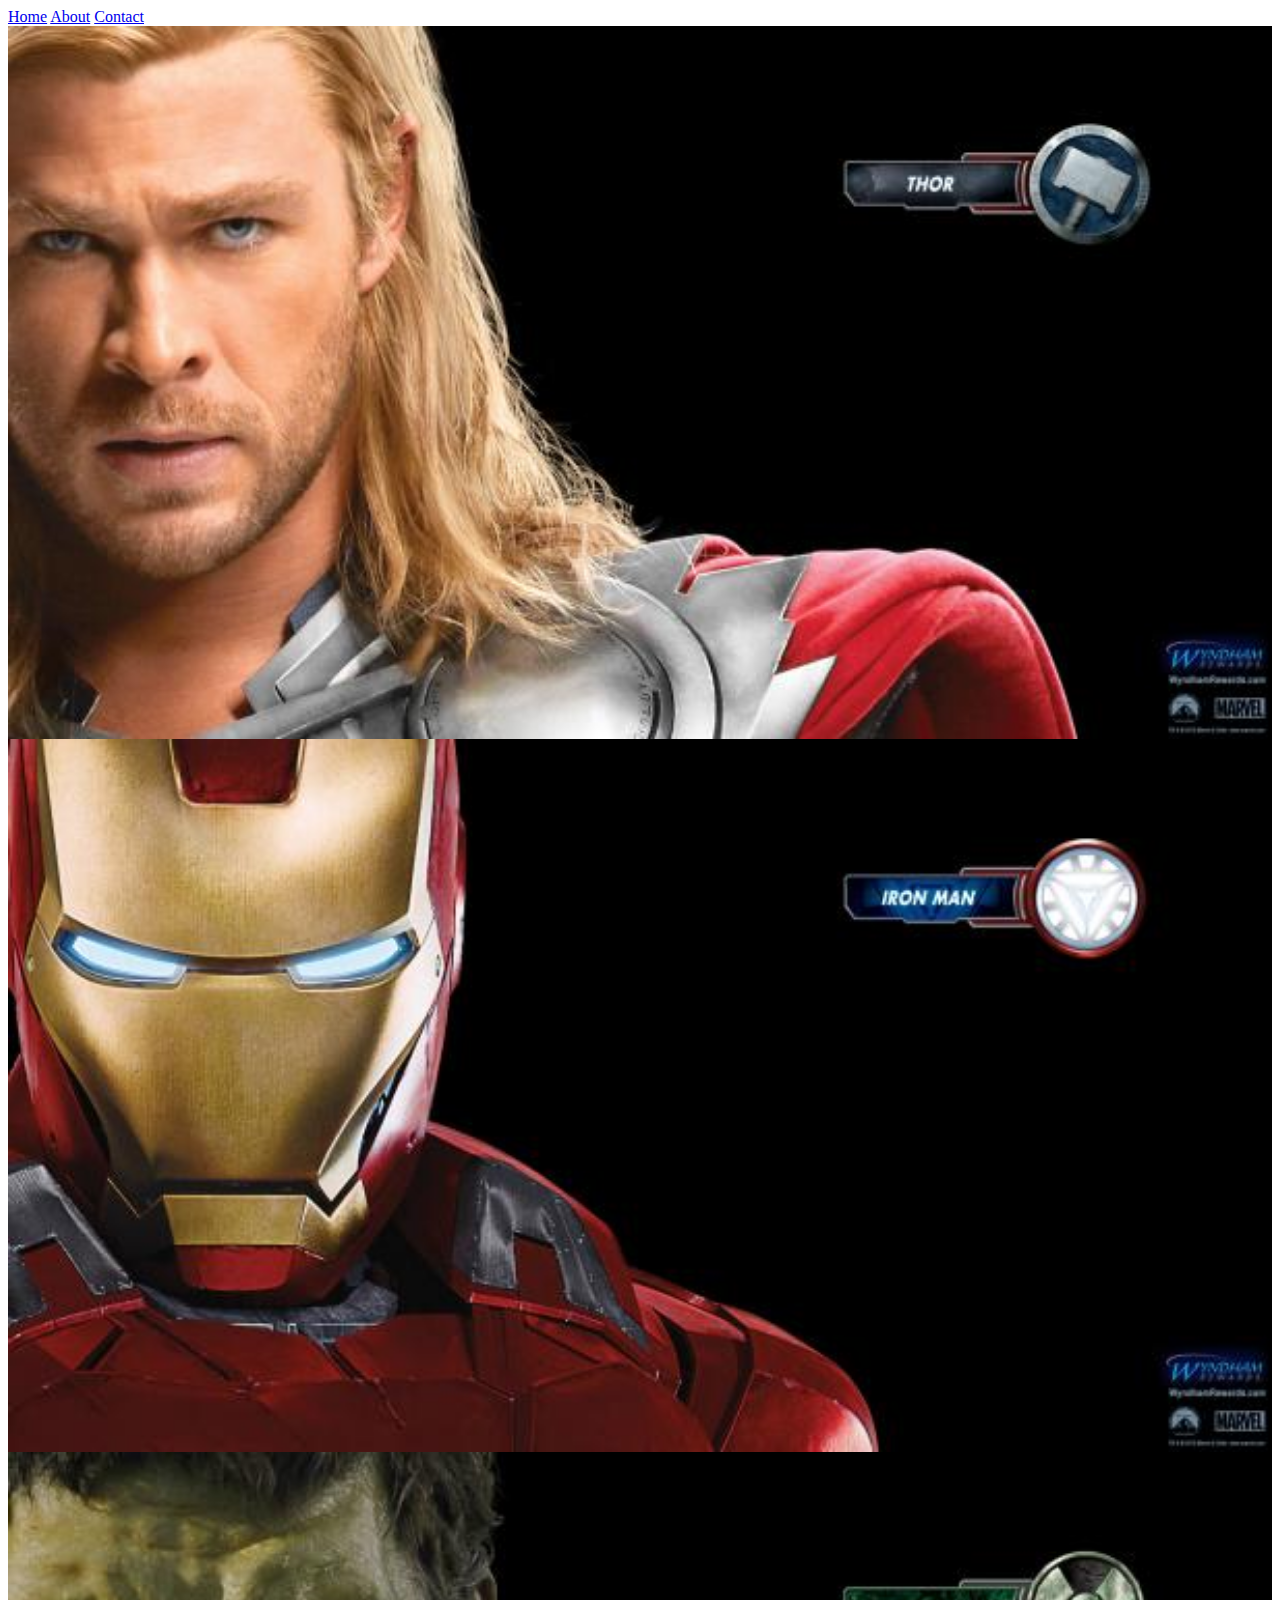
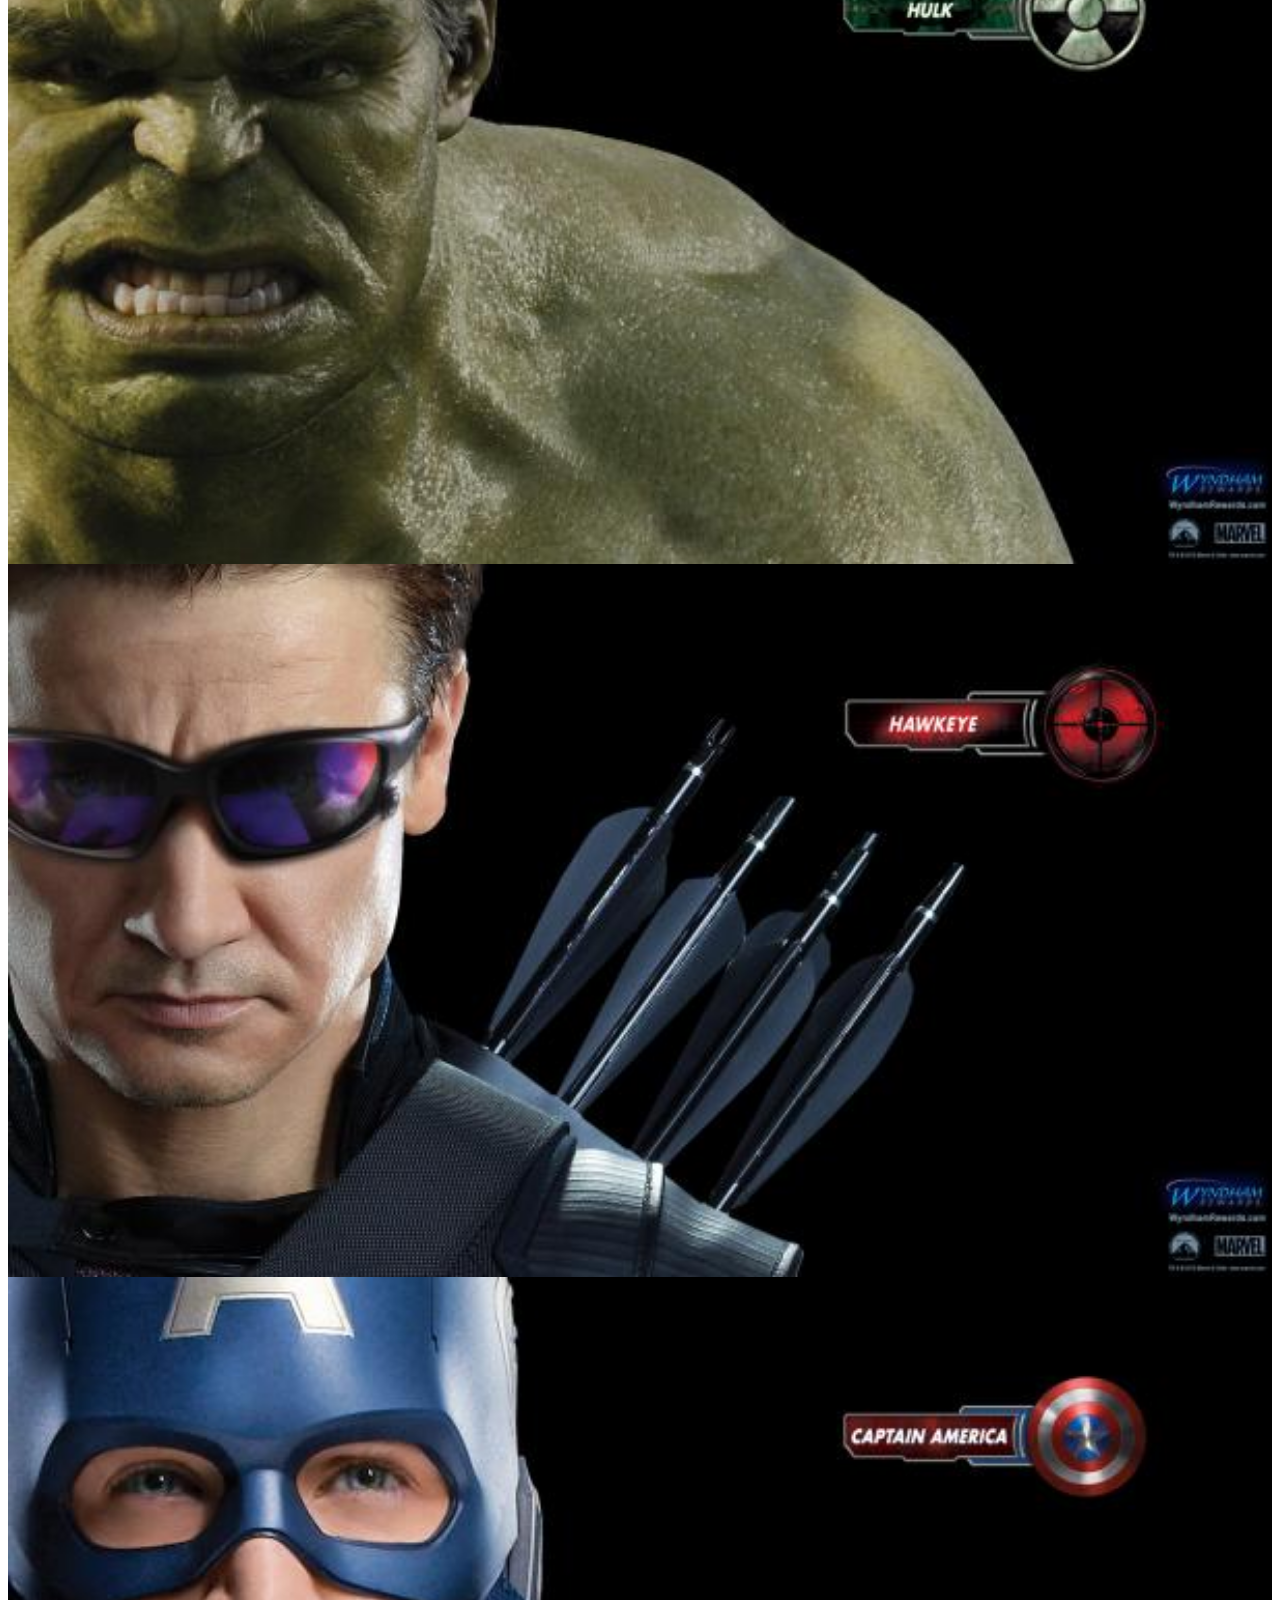
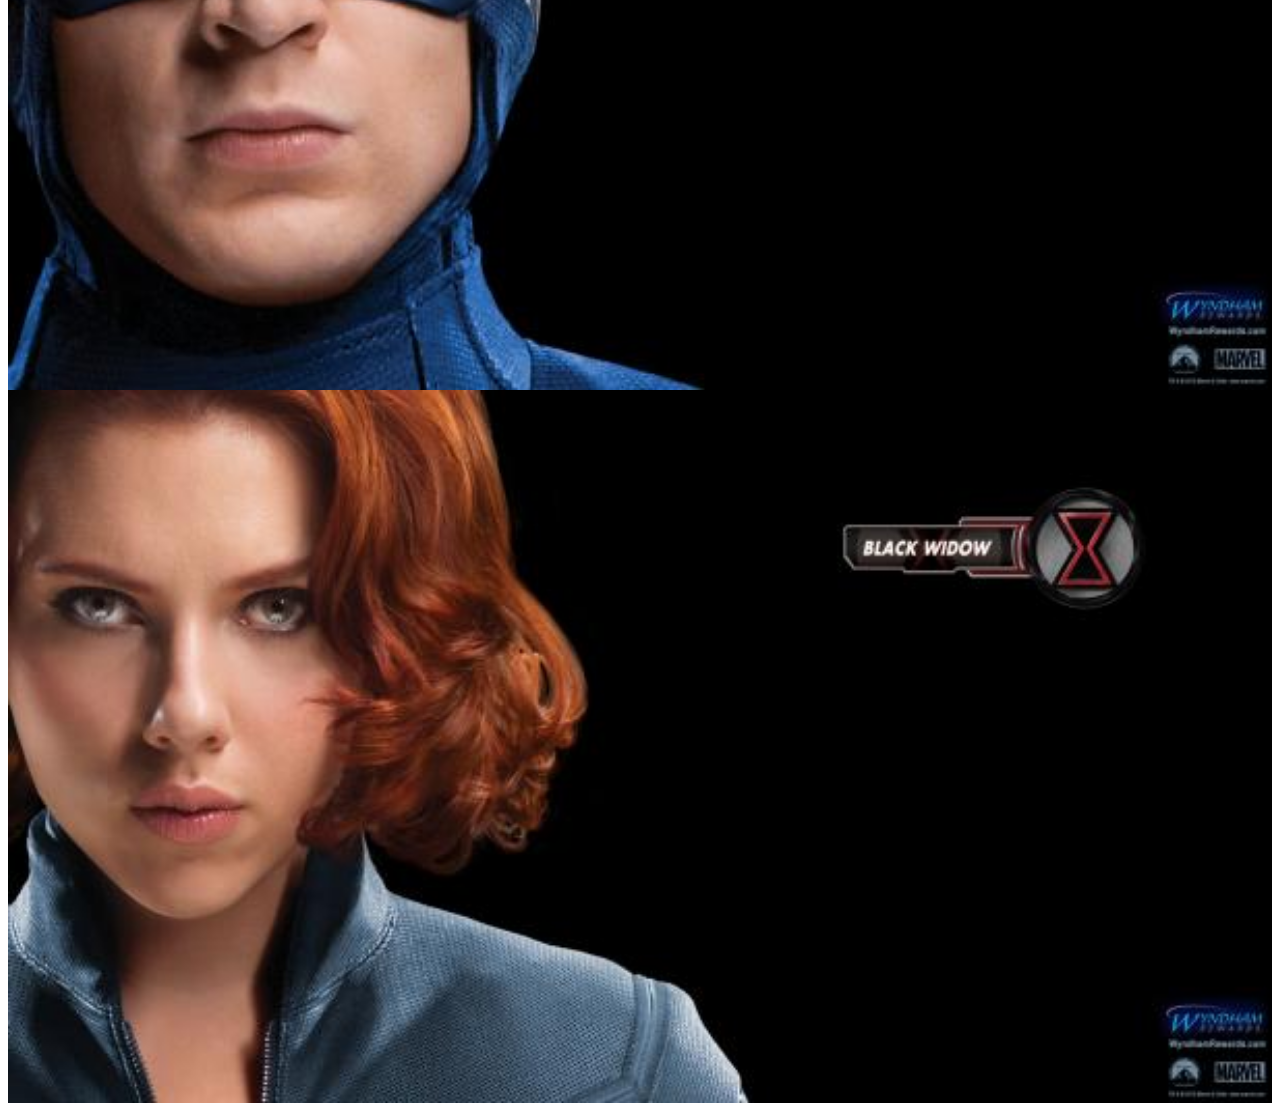
<file: index.html>
<DOCTYPE>  
<htmt>
    <head>
         <link rel="stylesheet" href="style.css"> 
    </head>
    <body>
        <div id="menu">
            <a href="index.html">Home</a>
            <a href="About%20us.html">About</a>
            <a href="Contact.html">Contact</a>
        </div>
        <div class="gallery">
           <a href="avenger-1.html"><img src="images/avengers_01.jpg" /><a/>
           <a href="avenger-2.html"><img src="images/avengers_02.jpg" /><a/>
           <a href="avenger-3.html"><img src="images/avengers_03.jpg" /><a/>
           <a href="avenger-4.html"><img src="images/avengers_04.jpg" /><a/>
           <a href="avenger-5.html"><img src="images/avengers_05.jpg" /><a/>
            <a href="avenger-6.html"><img src="images/avengers_06.jpg" /><a/>
                
        </div>
        
    </body>
    
    </htmt>
</file>
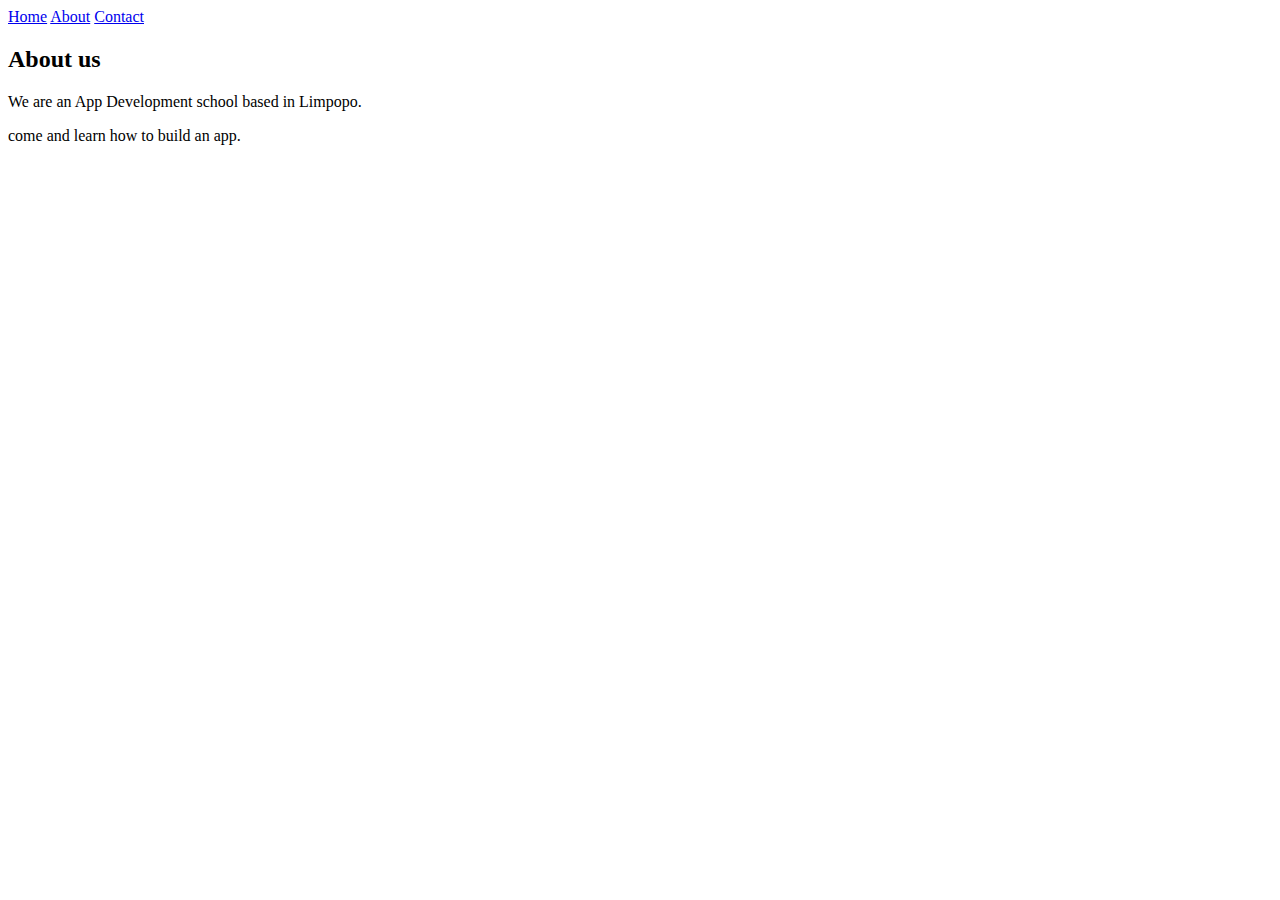
<file: About us.html>
<!DOCTYPE html>
<html>
    <head>
        <link rel="stylesheet" href="style.css">
    </head>
    <body>
        <div id="menu">
            <a href="index.html">Home</a>
            <a href="About%20us.html">About</a>
            <a href="Contact.html">Contact</a>
        </div>
        <h2>About us</h2>
        <p>We are an App Development school based in Limpopo.</p>
        <p>come and learn how to build an app.</p> 
    </body>
</html>
</file>
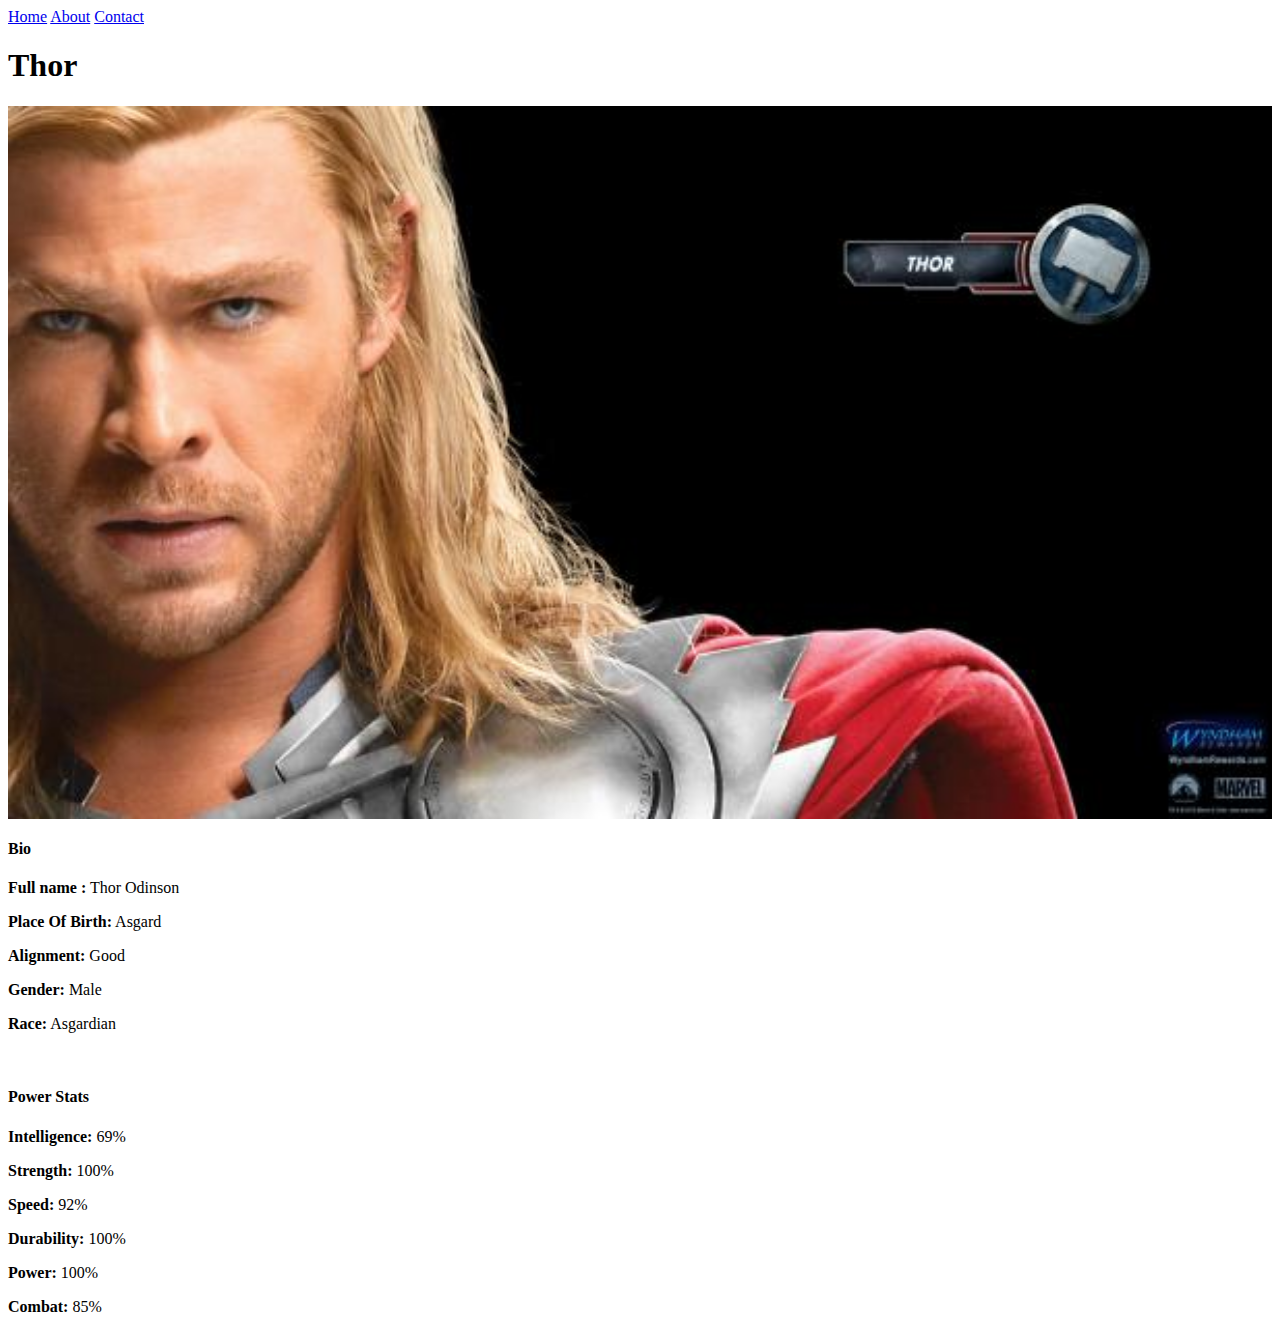
<file: avenger-1.html>
<DOCTYPE>
<htmt>
    <head>
         <link rel="stylesheet" href="style.css"> 
    </head>
    <body>
        <div id="menu">
            <a href="index.html">Home</a>
            <a href="About%20us.html">About</a>
            <a href="Contact.html">Contact</a>
        </div>
          <h1>Thor</h1>
        <div class="gallery">
           <img src="images/avengers_01.jpg" />
            <h4>Bio</h4> 
          <p><b> Full name :</b> Thor Odinson</p> 
          <p><b>Place Of Birth:</b> Asgard</p> 
          <p><b>Alignment:</b> Good</p> 
           <p><b>Gender:</b> Male</p>
          <p><b>Race:</b> Asgardian</p> 
          <br/>
          <h4>Power Stats</h4>
          <p><b>Intelligence:</b> 69%</p>
          <p><b>Strength:</b> 100%</p>
          <p><b>Speed:</b> 92%</p>
          <p><b>Durability:</b> 100%</p>
          <p><b>Power:</b> 100%</p>
          <p><b>Combat:</b> 85%</p>
        </div>
    </body>
    
    </htmt>
</file>
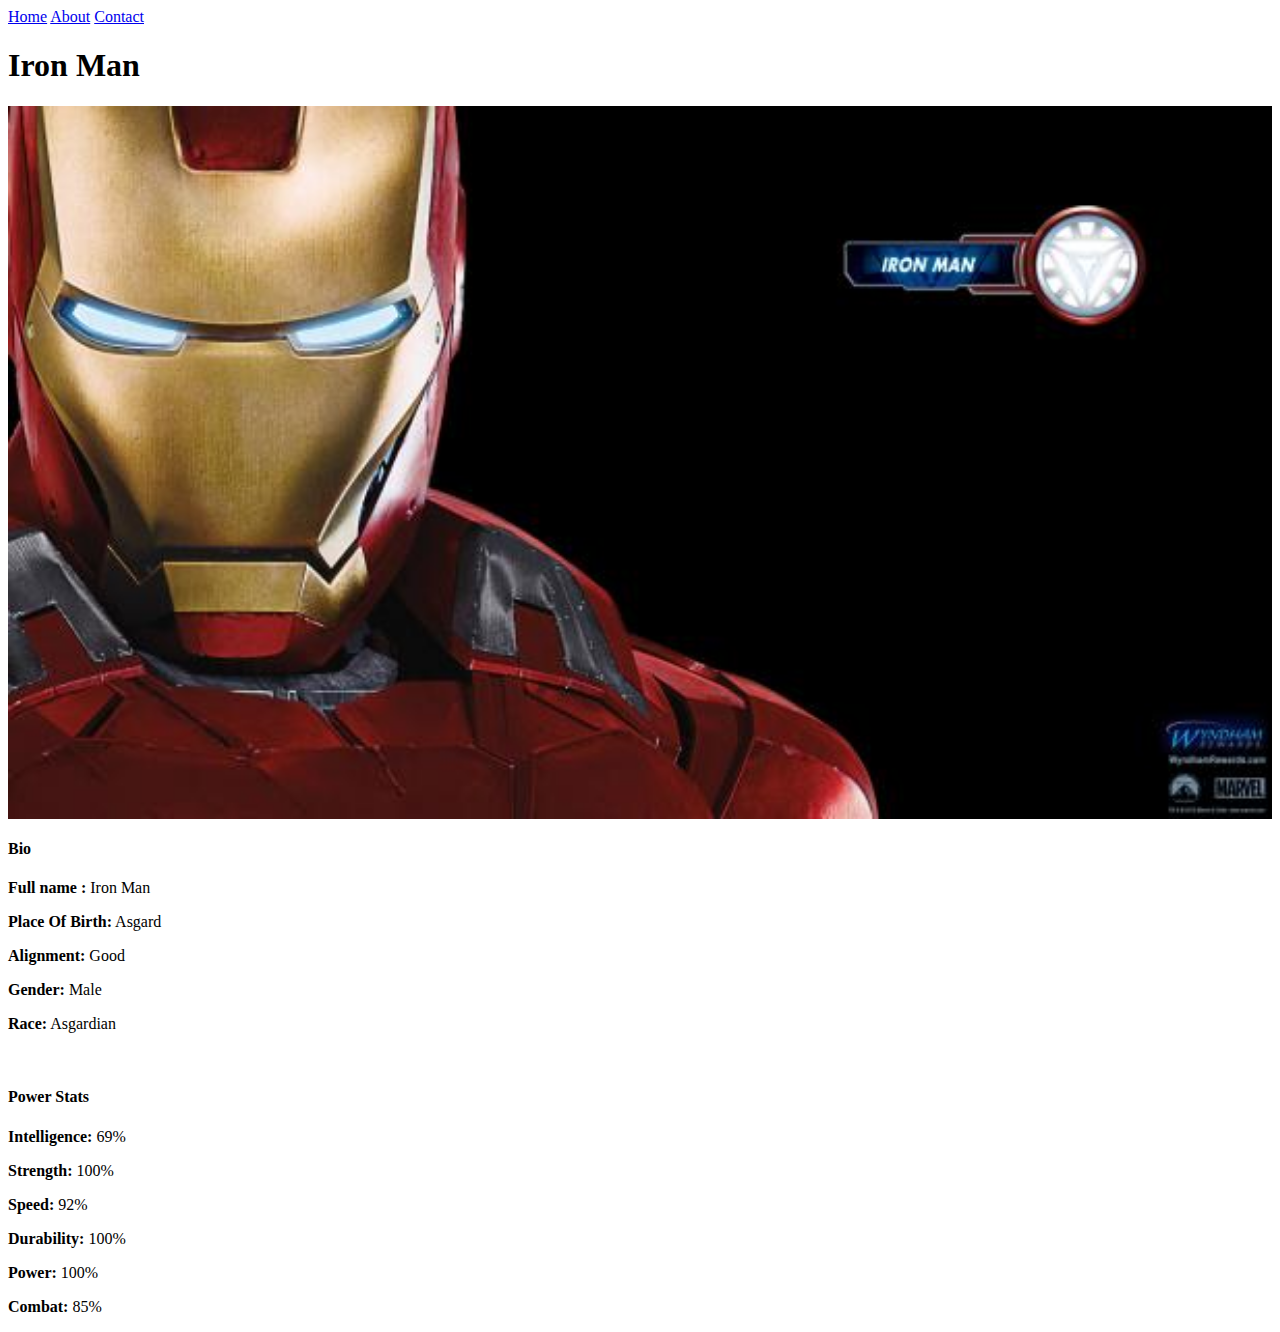
<file: avenger-2.html>
<htmt>
    <head>
         <link rel="stylesheet" href="style.css"> 
    </head>
    <body>
        <div id="menu">
            <a href="index.html">Home</a>
            <a href="About%20us.html">About</a>
            <a href="Contact.html">Contact</a>
        </div>
         <h1>Iron Man</h1>
        <div class="gallery"> 
           <img src="images/avengers_02.jpg" />
 <h4>Bio</h4> 
          <p><b> Full name :</b> Iron Man</p> 
          <p><b>Place Of Birth:</b> Asgard</p> 
          <p><b>Alignment:</b> Good</p> 
           <p><b>Gender:</b> Male</p>
          <p><b>Race:</b> Asgardian</p> 
          <br/>
          <h4>Power Stats</h4>
          <p><b>Intelligence:</b> 69%</p>
          <p><b>Strength:</b> 100%</p>
          <p><b>Speed:</b> 92%</p>
          <p><b>Durability:</b> 100%</p>
          <p><b>Power:</b> 100%</p>
          <p><b>Combat:</b> 85%</p>
        </div>
    </body>
    
    </htmt>
</file>
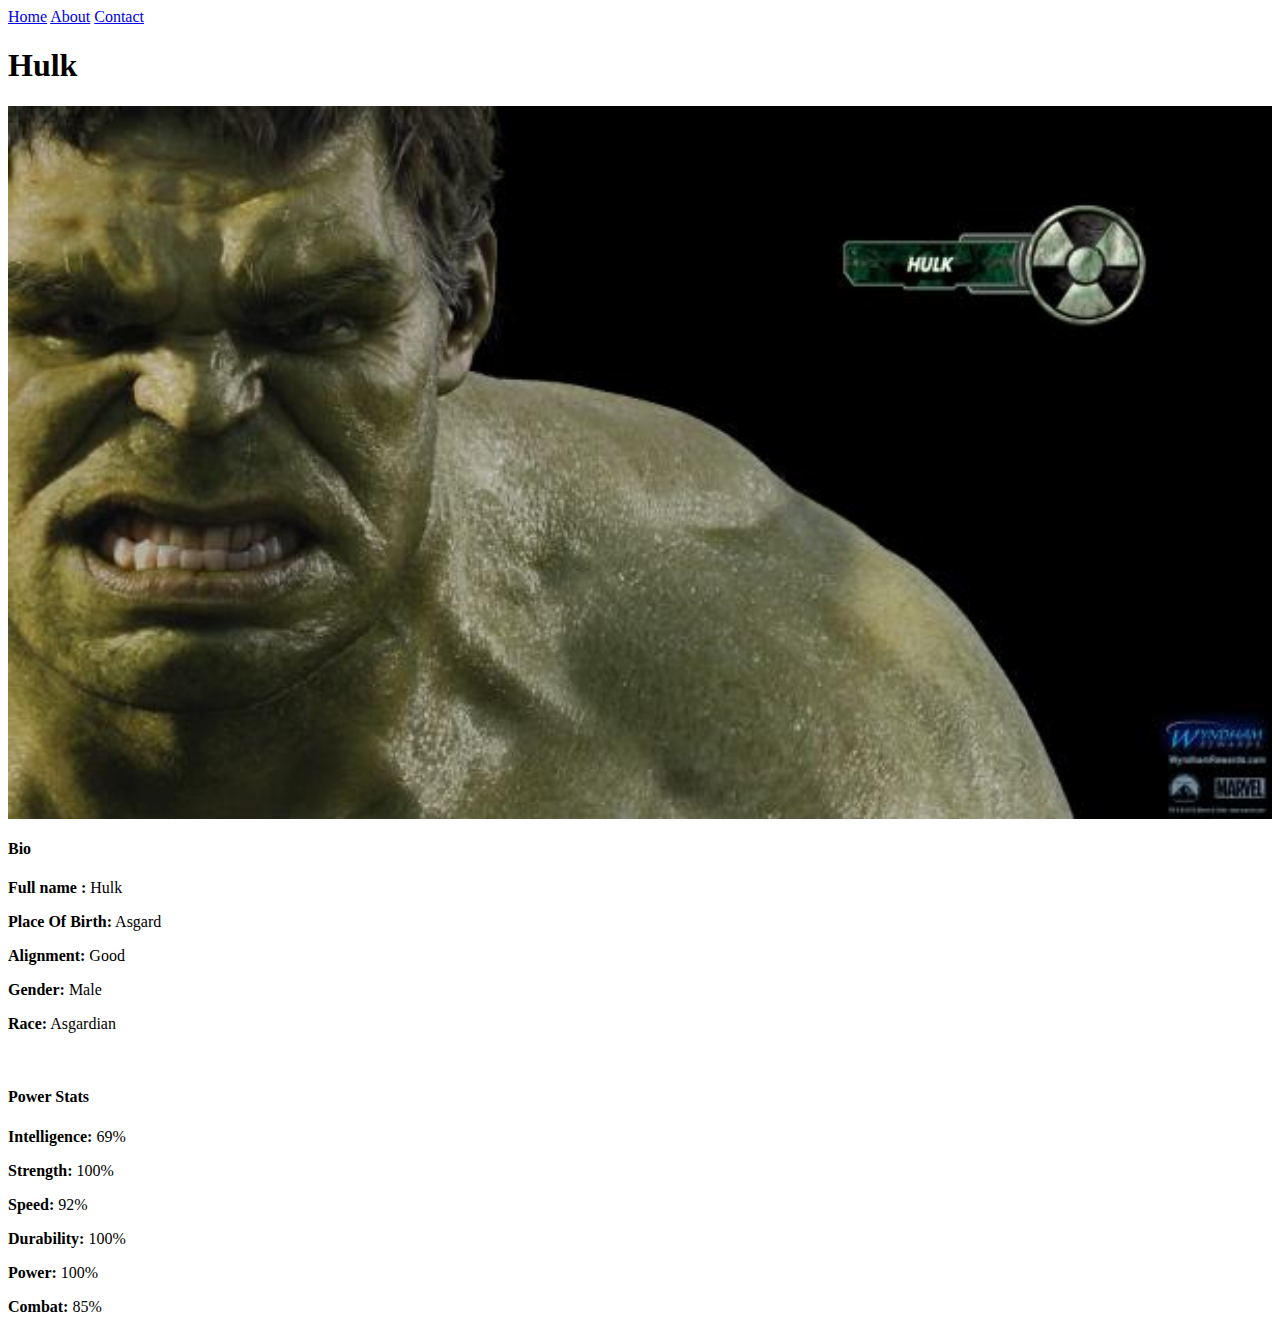
<file: avenger-3.html>
<htmt>
    <head>
         <link rel="stylesheet" href="style.css"> 
    </head>
    <body>
        <div id="menu">
            <a href="index.html">Home</a>
            <a href="About%20us.html">About</a>
            <a href="Contact.html">Contact</a>
        </div>
        <h1>Hulk</h1>
        <div class="gallery">
           <img src="images/avengers_03.jpg" />
           <h4>Bio</h4> 
          <p><b> Full name :</b> Hulk</p> 
          <p><b>Place Of Birth:</b> Asgard</p> 
          <p><b>Alignment:</b> Good</p> 
           <p><b>Gender:</b> Male</p>
          <p><b>Race:</b> Asgardian</p> 
          <br/>
          <h4>Power Stats</h4>
          <p><b>Intelligence:</b> 69%</p>
          <p><b>Strength:</b> 100%</p>
          <p><b>Speed:</b> 92%</p>
          <p><b>Durability:</b> 100%</p>
          <p><b>Power:</b> 100%</p>
          <p><b>Combat:</b> 85%</p> 
        </div>
    </body>
    
    </htmt>
</file>
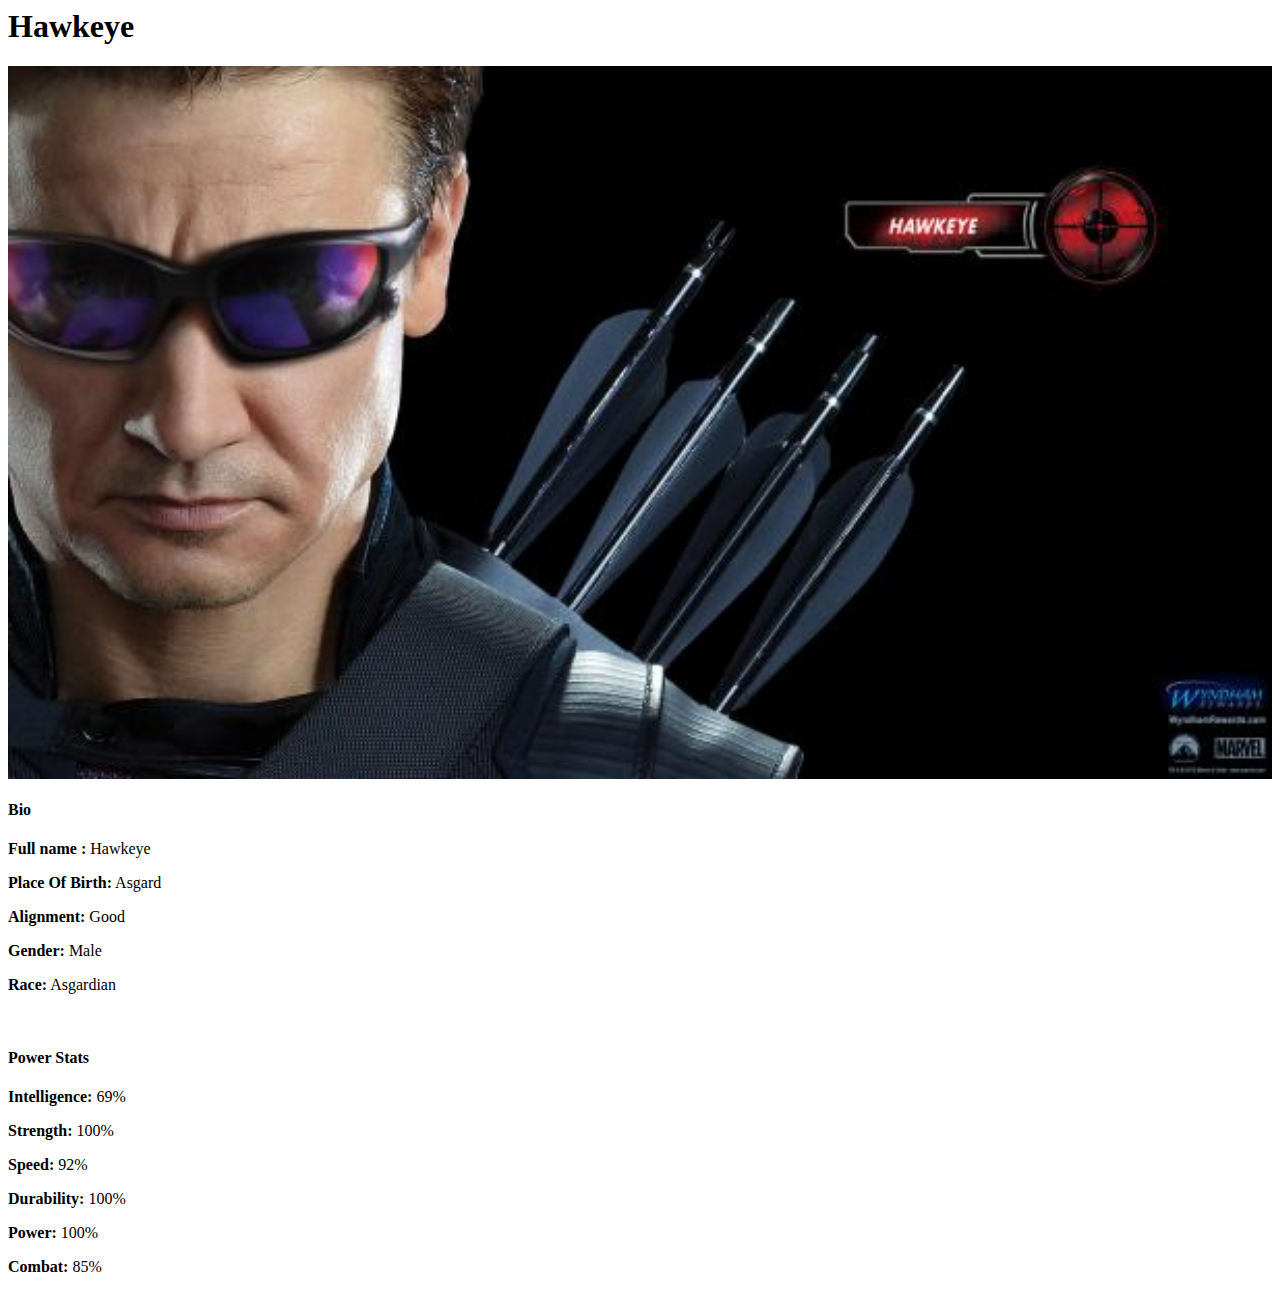
<file: avenger-4.html>
<htmt>
    <head>
         <link rel="stylesheet" href="style.css"> 
    </head>
    <body>
        <h1>Hawkeye</h1>
        <div class="gallery">
           <img src="images/avengers_04.jpg" />
         <h4>Bio</h4> 
          <p><b> Full name :</b> Hawkeye</p> 
          <p><b>Place Of Birth:</b> Asgard</p> 
          <p><b>Alignment:</b> Good</p> 
           <p><b>Gender:</b> Male</p>
          <p><b>Race:</b> Asgardian</p> 
          <br/>
          <h4>Power Stats</h4>
          <p><b>Intelligence:</b> 69%</p>
          <p><b>Strength:</b> 100%</p>
          <p><b>Speed:</b> 92%</p>
          <p><b>Durability:</b> 100%</p>
          <p><b>Power:</b> 100%</p>
          <p><b>Combat:</b> 85%</p>
        </div>
    </body>
    
    </htmt>
</file>
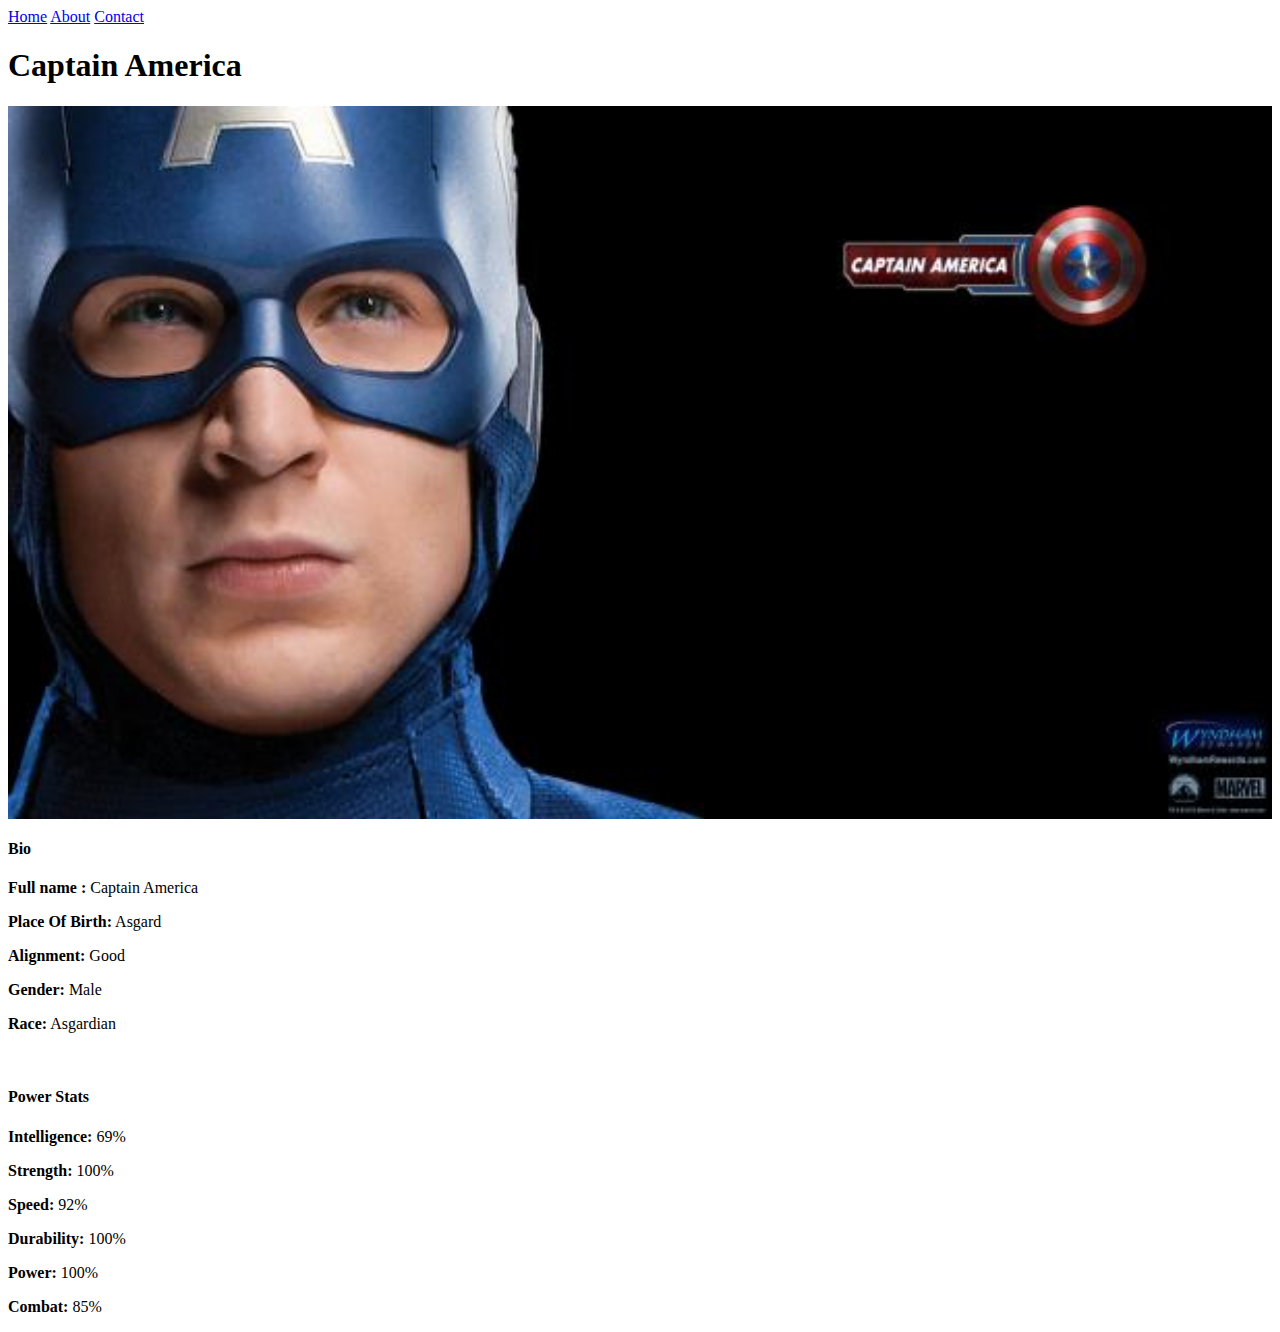
<file: avenger-5.html>
<htmt>
    <head>
         <link rel="stylesheet" href="style.css"> 
    </head>
    <body>
        <div id="menu">
            <a href="index.html">Home</a>
            <a href="About%20us.html">About</a>
            <a href="Contact.html">Contact</a>
        </div>
        <h1>Captain America</h1>
        <div class="gallery">
           <img src="images/avengers_05.jpg" />
         <h4>Bio</h4> 
          <p><b> Full name :</b> Captain America</p> 
          <p><b>Place Of Birth:</b> Asgard</p> 
          <p><b>Alignment:</b> Good</p> 
           <p><b>Gender:</b> Male</p>
          <p><b>Race:</b> Asgardian</p> 
          <br/>
          <h4>Power Stats</h4>
          <p><b>Intelligence:</b> 69%</p>
          <p><b>Strength:</b> 100%</p>
          <p><b>Speed:</b> 92%</p>
          <p><b>Durability:</b> 100%</p>
          <p><b>Power:</b> 100%</p>
          <p><b>Combat:</b> 85%</p>
        </div>
    </body>
    
    </htmt>
</file>
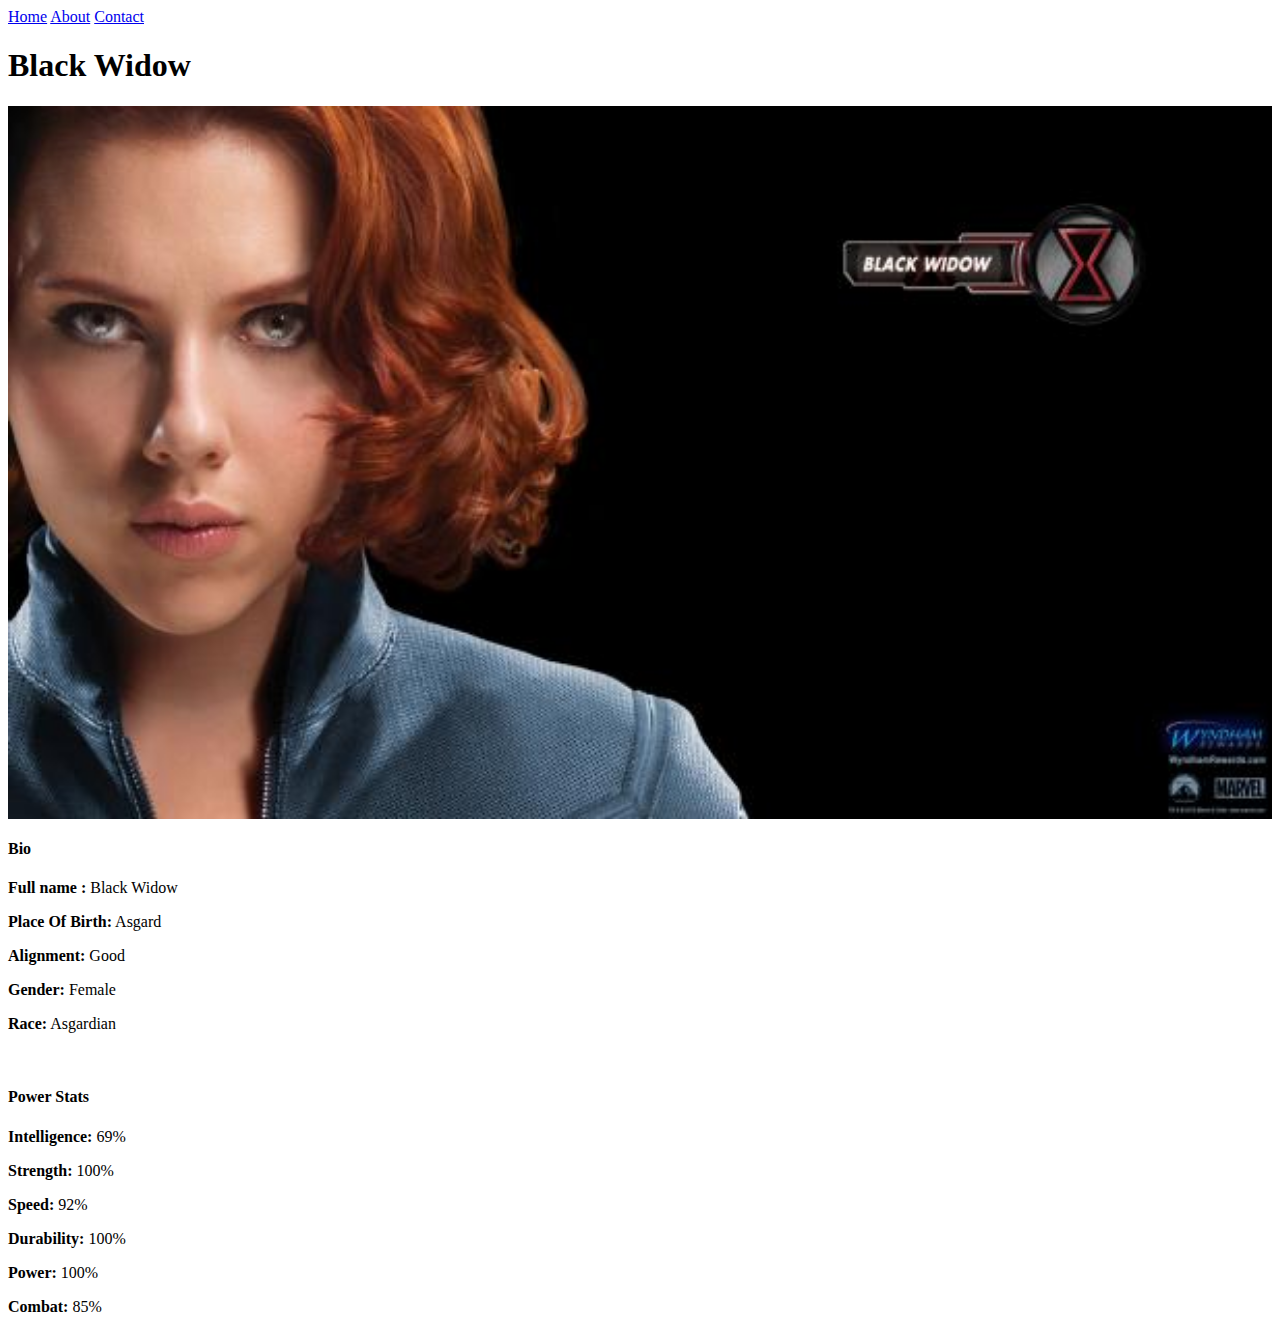
<file: avenger-6.html>
<htmt>
    <head>
         <link rel="stylesheet" href="style.css"> 
    </head>
    <body>
        <div id="menu">
            <a href="index.html">Home</a>
            <a href="About%20us.html">About</a>
            <a href="Contact.html">Contact</a>
        </div>
        <H1>Black Widow</H1>
        <div class="gallery">
           <img src="images/avengers_06.jpg" />
            <h4>Bio</h4> 
          <p><b> Full name :</b> Black Widow</p> 
          <p><b>Place Of Birth:</b> Asgard</p> 
          <p><b>Alignment:</b> Good</p> 
           <p><b>Gender:</b> Female</p>
          <p><b>Race:</b> Asgardian</p> 
          <br/>
          <h4>Power Stats</h4>
          <p><b>Intelligence:</b> 69%</p>
          <p><b>Strength:</b> 100%</p>
          <p><b>Speed:</b> 92%</p>
          <p><b>Durability:</b> 100%</p>
          <p><b>Power:</b> 100%</p>
          <p><b>Combat:</b> 85%</p>
        </div>
    </body>
    
    </htmt>
</file>
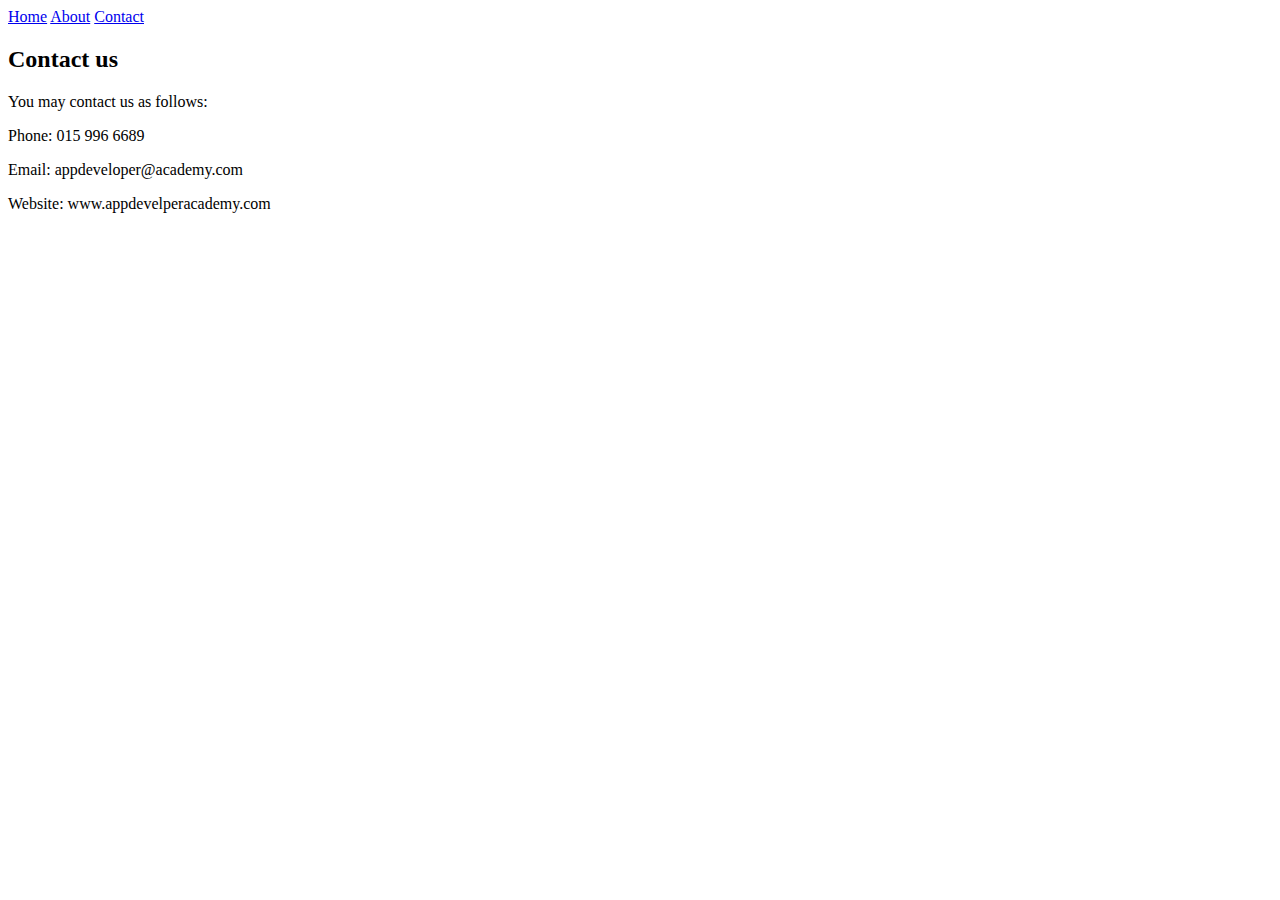
<file: Contact.html>
<!DOCTYPE html>
<html>
    <head>
        <link rel="stylesheet" href="style.css">
    </head>
    <body>
        <div id="menu">
            <a href="index.html">Home</a>
            <a href="About%20us.html">About</a>
            <a href="Contact.html">Contact</a>
        </div>
        <h2>Contact us</h2>
        <p>You may contact us as follows:</p>
        <p>Phone: 015 996 6689</p>
        <p>Email: appdeveloper@academy.com</p>
        <p>Website: www.appdevelperacademy.com</p>
    </body>
</html>
</file>
<file: style.css>
.gallery img{
        width: 100%;
 }
#meun{
    width: 100% ;
    height: 40px;
    background-color: cornflowerblue;
    
}
#meun{
    color: aquamarine;
    font-family: fantasy sans-serif;
    font: 80px;
    text-decoration: none;
    font-weight:800;
    
    padding-left: 20px;
    padding-right: 20px;
    
}
</file>
